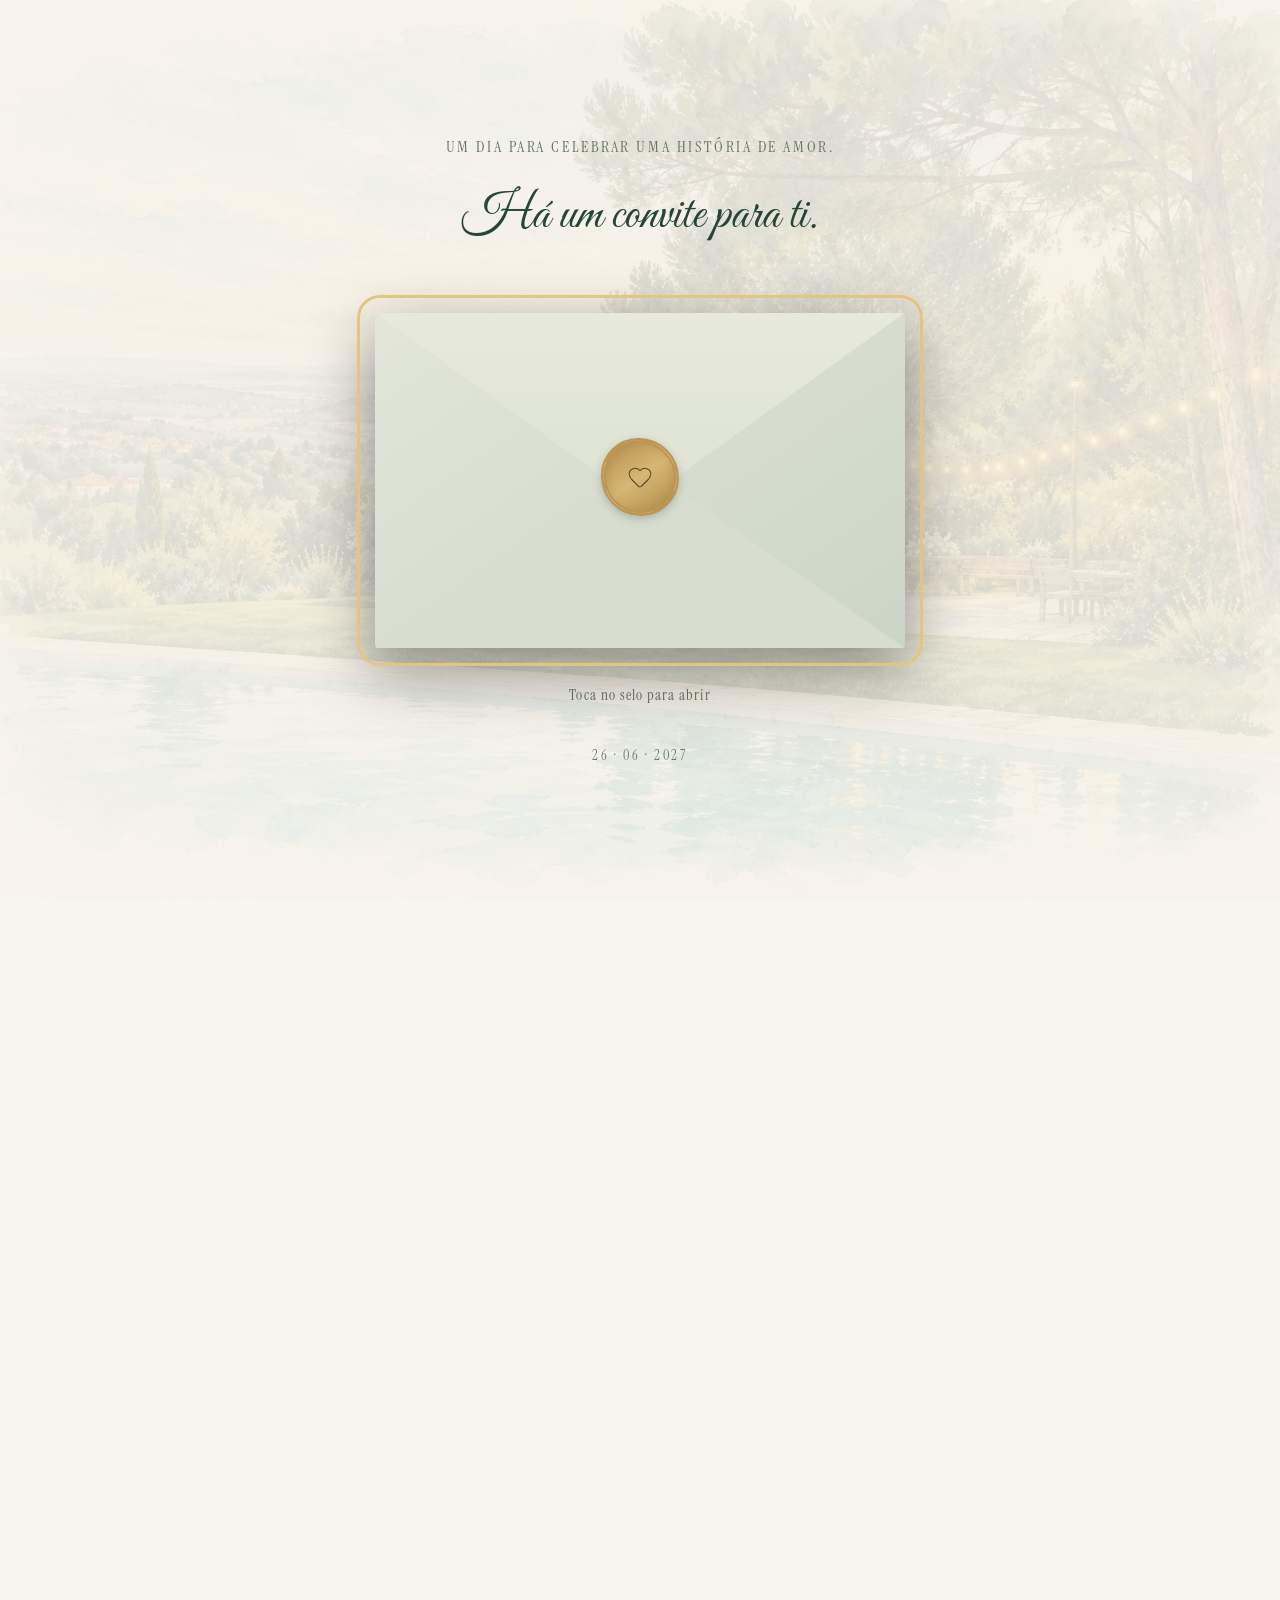
<file: index.html>
<!doctype html>
<html lang="pt-PT"><head><meta charset="utf-8"><meta name="viewport" content="width=device-width,initial-scale=1"><title>Marta &amp; Pedro · O nosso casamento</title><meta http-equiv="refresh" content="0; url=./docs/"><script>window.location.replace(new URL("./docs/",window.location.href).href);</script></head><body><p><a href="./docs/">Abrir o convite da Marta e do Pedro</a></p></body></html>
</file>
